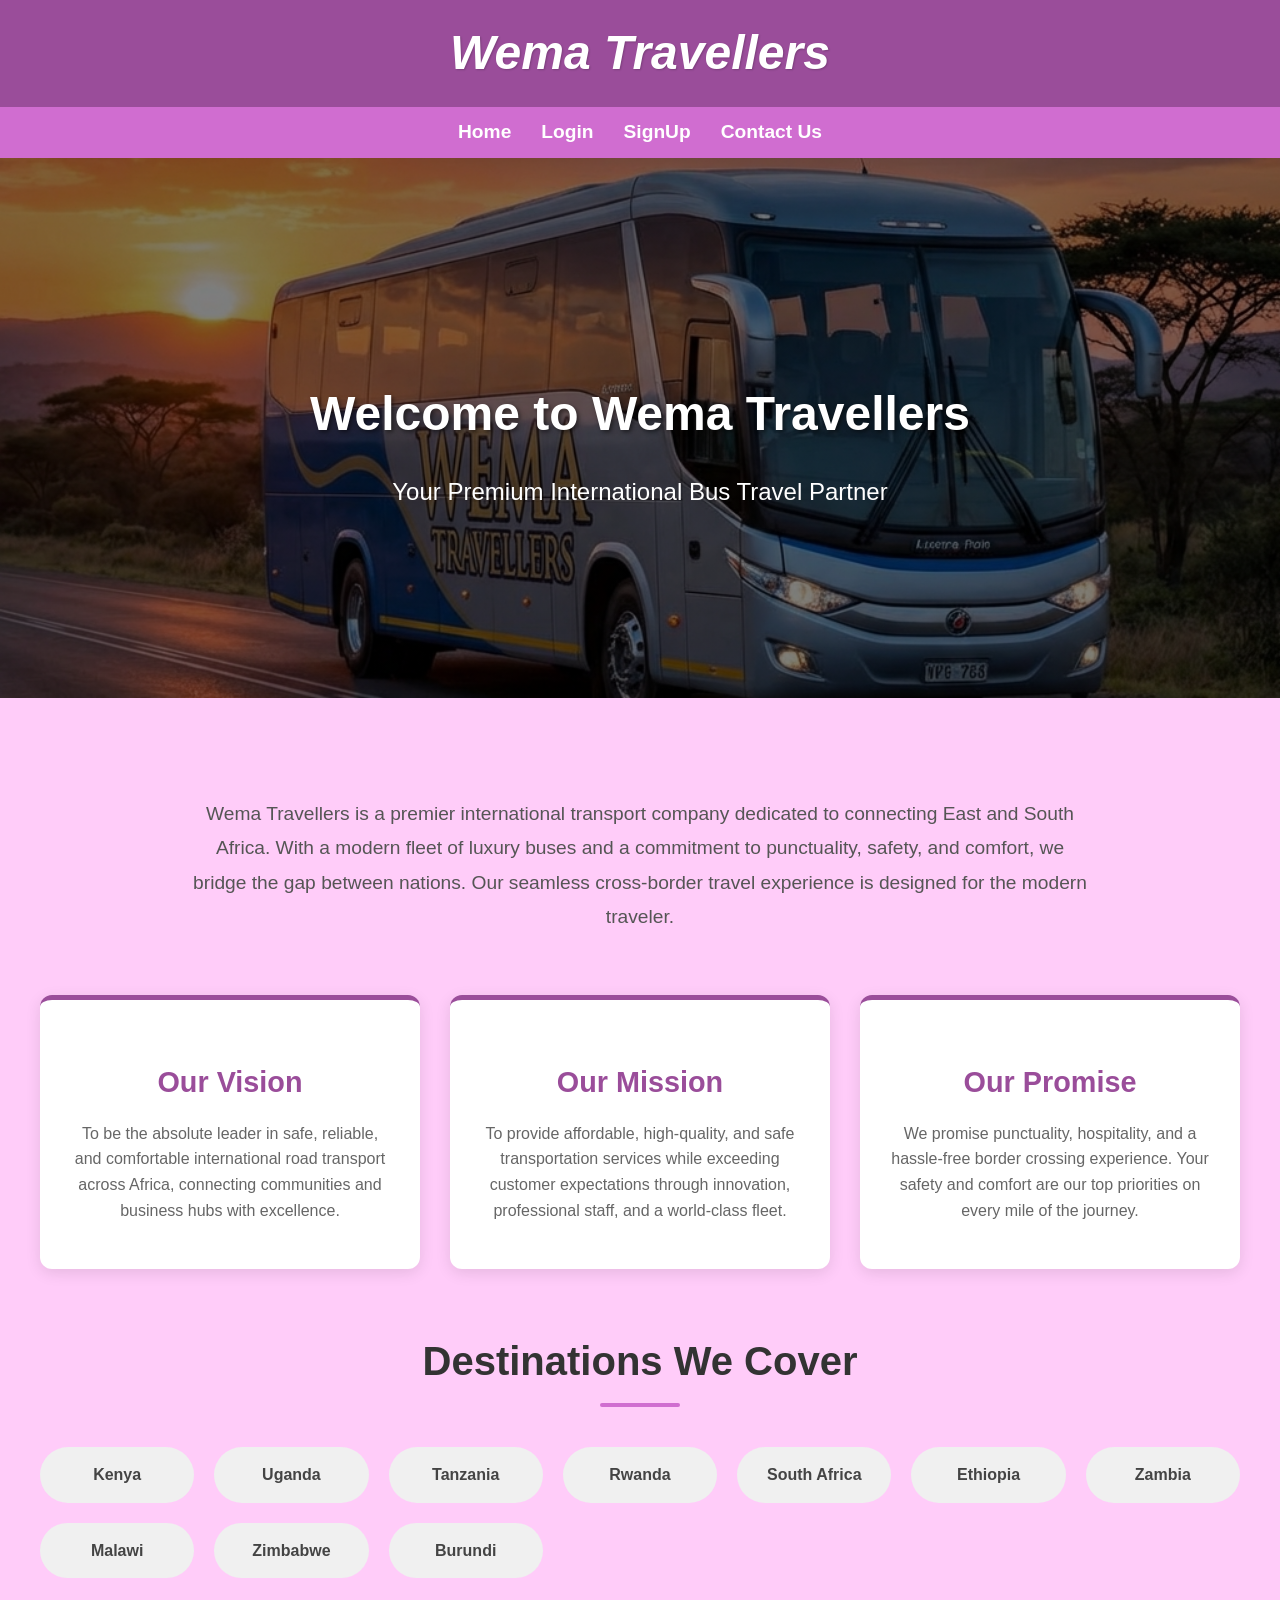
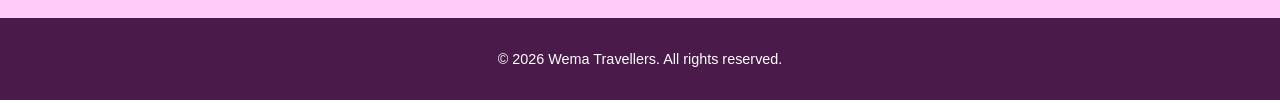
<file: pages/index.html>
<!DOCTYPE html>
<html lang="en">
<head>
  <meta charset="UTF-8">
  <meta name="viewport" content="width=device-width, initial-scale=1.0">
  <title>Wema Travellers - Home</title>
  <link rel="stylesheet" href="css/style.css">
  <link rel="stylesheet" href="css/main.css">
  <style>
    .hero {
      background-image: linear-gradient(rgba(0, 0, 0, 0.5), rgba(0, 0, 0, 0.5)), url('img/wema_bus_sunset.png');
      height: 60vh;
      background-position: center;
      background-size: cover;
      display: flex;
      justify-content: center;
      align-items: center;
      text-align: center;
      color: white;
      margin-bottom: 40px;
    }
    .hero h1 {
      font-size: 3rem;
      margin-bottom: 20px;
      text-shadow: 2px 2px 4px rgba(0, 0, 0, 0.5);
    }
    .hero p {
      font-size: 1.5rem;
      max-width: 800px;
      margin: 0 auto;
    }
    .section-container {
      max-width: 1200px;
      margin: 0 auto;
      padding: 40px 20px;
    }
    h2.section-title {
      text-align: center;
      color: #333;
      font-size: 2.5rem;
      margin-bottom: 40px;
    }
    h2.section-title::after {
      content: '';
      display: block;
      width: 80px;
      height: 4px;
      background-color: var(--pink);
      margin: 10px auto 0;
      border-radius: 2px;
    }
    .vmg-grid {
      display: grid;
      grid-template-columns: repeat(auto-fit, minmax(300px, 1fr));
      gap: 30px;
      margin-bottom: 60px;
    }
    .vmg-card {
      background: white;
      padding: 30px;
      border-radius: 12px;
      box-shadow: 0 4px 15px rgba(0, 0, 0, 0.1);
      text-align: center;
      transition: transform 0.3s ease;
      border-top: 5px solid var(--purple);
    }
    .vmg-card:hover {
      transform: translateY(-10px);
    }
    .vmg-card h3 {
      color: var(--purple);
      font-size: 1.8rem;
      margin-bottom: 15px;
    }
    .vmg-card p {
      color: #666;
      line-height: 1.6;
    }
    .countries-grid {
      display: grid;
      grid-template-columns: repeat(auto-fill, minmax(150px, 1fr));
      gap: 20px;
      text-align: center;
    }
    .country-pill {
      background-color: #f0f0f0;
      padding: 15px;
      border-radius: 50px;
      font-weight: 600;
      color: #444;
      transition: background 0.3s, color 0.3s;
    }
    .country-pill:hover {
      background-color: #4a1a4a !important;
      border: 2px solid #4a1a4a !important;
      color: white !important;
      cursor: pointer;
      transform: scale(1.05);
      font-weight: bold;
    }
    .intro-text {
      text-align: center;
      font-size: 1.2rem;
      color: #555;
      max-width: 900px;
      margin: 0 auto 60px;
      line-height: 1.8;
    }
  </style>
</head>
<body>
  <script src="js/header1.js"></script>
  <div class="hero">
    <div class="hero-content">
      <h1>Welcome to Wema Travellers</h1>
      <p>Your Premium International Bus Travel Partner</p>
    </div>
  </div>
  <div class="section-container">
    <div class="intro-text">
      <p>
        Wema Travellers is a premier international transport company dedicated to connecting East and South Africa.
        With a modern fleet of luxury buses and a commitment to punctuality, safety, and comfort, we bridge the gap
        between nations.
        Our seamless cross-border travel experience is designed for the modern traveler.
      </p>
    </div>
    <div class="vmg-grid">
      <div class="vmg-card">
        <h3>Our Vision</h3>
        <p>To be the absolute leader in safe, reliable, and comfortable international road transport across Africa,
          connecting communities and business hubs with excellence.</p>
      </div>
      <div class="vmg-card">
        <h3>Our Mission</h3>
        <p>To provide affordable, high-quality, and safe transportation services while exceeding customer expectations
          through innovation, professional staff, and a world-class fleet.</p>
      </div>
      <div class="vmg-card">
        <h3>Our Promise</h3>
        <p>We promise punctuality, hospitality, and a hassle-free border crossing experience. Your safety and comfort
          are our top priorities on every mile of the journey.</p>
      </div>
    </div>
    <h2 class="section-title">Destinations We Cover</h2>
    <div class="countries-grid">
      <div class="country-pill">Kenya</div>
      <div class="country-pill">Uganda</div>
      <div class="country-pill">Tanzania</div>
      <div class="country-pill">Rwanda</div>
      <div class="country-pill">South Africa</div>
      <div class="country-pill">Ethiopia</div>
      <div class="country-pill">Zambia</div>
      <div class="country-pill">Malawi</div>
      <div class="country-pill">Zimbabwe</div>
      <div class="country-pill">Burundi</div>
    </div>
  </div>
  <script src="js/footer.js"></script>
</body>
</html>
</file>
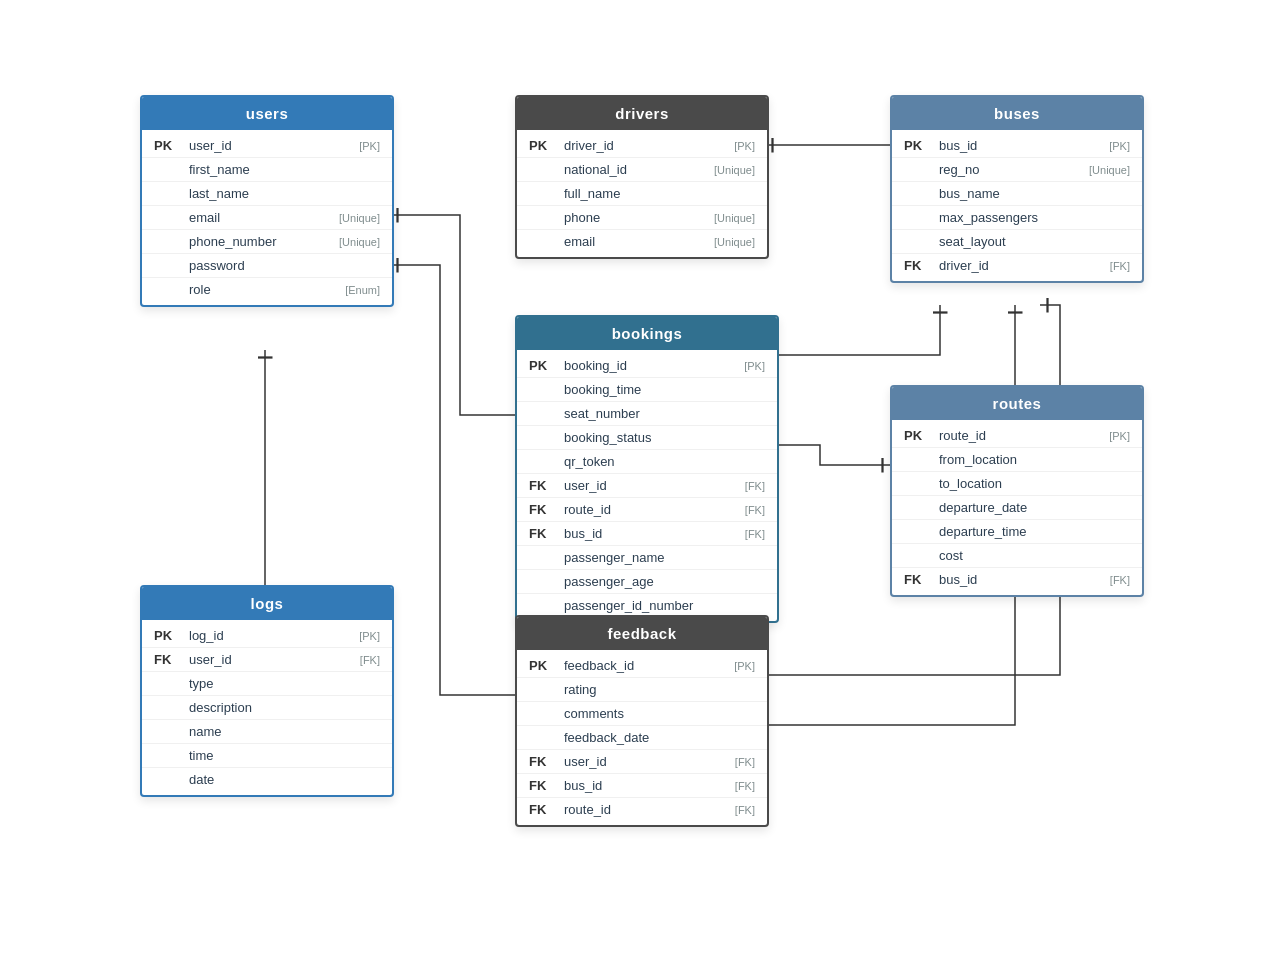
<file: corrected_erd.html>
<!DOCTYPE html>
<html lang="en">
<head>
    <meta charset="UTF-8">
    <meta name="viewport" content="width=device-width, initial-scale=1.0">
    <title>IBBS Corrected ERD</title>
    <style>
        body {
            font-family: 'Segoe UI', Tahoma, Geneva, Verdana, sans-serif;
            background-color: #ffffff;
            margin: 0;
            padding: 40px;
            display: flex;
            justify-content: center;
            align-items: center;
            min-height: 100vh;
        }

        .erd-container {
            position: relative;
            width: 1100px;
            height: 850px;
            background: #ffffff;
        }

        /* SVG overlay for connectors */
        .connector-svg {
            position: absolute;
            top: 0;
            left: 0;
            width: 100%;
            height: 100%;
            z-index: 1;
            pointer-events: none;
        }

        /* Table Card Styling */
        .table-card {
            position: absolute;
            background: #ffffff;
            border-radius: 4px;
            box-shadow: 0 4px 10px rgba(0,0,0,0.1);
            z-index: 10;
            font-size: 13px;
            width: 250px;
            overflow: hidden;
        }

        .table-header {
            color: #ffffff;
            padding: 8px 12px;
            font-weight: bold;
            font-size: 15px;
            text-align: center;
            letter-spacing: 0.5px;
        }

        /* Color variations matching the screenshot */
        .theme-blue {
            border: 2px solid #337ab7;
        }
        .theme-blue .table-header {
            background-color: #337ab7;
        }

        .theme-dark-grey {
            border: 2px solid #4a4a4a;
        }
        .theme-dark-grey .table-header {
            background-color: #4a4a4a;
        }

        .theme-muted-blue {
            border: 2px solid #5c82a6;
        }
        .theme-muted-blue .table-header {
            background-color: #5c82a6;
        }

        .theme-teal {
            border: 2px solid #31708f;
        }
        .theme-teal .table-header {
            background-color: #31708f;
        }

        /* Table Row Styling */
        .table-rows {
            padding: 4px 0;
        }

        .row {
            display: flex;
            padding: 4px 12px;
            align-items: center;
            border-bottom: 1px solid #f0f0f0;
        }

        .row:last-child {
            border-bottom: none;
        }

        .col-key {
            width: 35px;
            font-weight: bold;
            color: #333;
        }

        .col-name {
            flex-grow: 1;
            color: #2c3e50;
        }

        .col-type {
            color: #7f8c8d;
            font-size: 11px;
            text-align: right;
        }

        /* Positions of the tables on our 1100x850 canvas */
        #card-users { top: 30px; left: 50px; }
        #card-drivers { top: 30px; left: 425px; }
        #card-buses { top: 30px; left: 800px; }

        #card-bookings { top: 250px; left: 425px; width: 260px; }
        #card-routes { top: 320px; left: 800px; }

        #card-logs { top: 520px; left: 50px; }
        #card-feedback { top: 550px; left: 425px; }

        /* Marker & Line styles */
        path {
            fill: none;
            stroke: #333333;
            stroke-width: 1.5;
        }
    </style>
</head>
<body>

    <div class="erd-container">
        <!-- SVG Connections -->
        <svg class="connector-svg">
            <defs>
                <!-- Crow's foot and relation markers -->
                <!-- Zero-to-many (o{) or One-to-many (|{) style markers -->
                <marker id="many" markerWidth="10" markerHeight="10" refX="0" refY="5" orient="auto">
                    <path d="M 0 2 L 10 5 L 0 8 M 10 5 L 0 5" stroke="#333" stroke-width="1.5" fill="none"/>
                </marker>
                <marker id="one" markerWidth="10" markerHeight="10" refX="10" refY="5" orient="auto">
                    <line x1="5" y1="0" x2="5" y2="10" stroke="#333" stroke-width="1.5" />
                    <line x1="8" y1="0" x2="8" y2="10" stroke="#333" stroke-width="1.5" />
                </marker>
                <marker id="one-start" markerWidth="10" markerHeight="10" refX="0" refY="5" orient="auto">
                    <line x1="5" y1="0" x2="5" y2="10" stroke="#333" stroke-width="1.5" />
                </marker>
            </defs>

            <!-- 1. DRIVERS ||--o{ BUSES -->
            <!-- Drivers right to Buses left -->
            <path d="M 675 80 L 800 80" marker-start="url(#one-start)" marker-end="url(#many)" />

            <!-- 2. USERS ||--o{ LOGS -->
            <!-- Users bottom to Logs top -->
            <path d="M 175 285 L 175 520" marker-start="url(#one-start)" marker-end="url(#many)" />

            <!-- 3. USERS ||--o{ BOOKINGS -->
            <!-- Users right to Bookings left -->
            <path d="M 300 150 L 370 150 L 370 350 L 425 350" marker-start="url(#one-start)" marker-end="url(#many)" />

            <!-- 4. USERS ||--o{ FEEDBACK -->
            <!-- Users right, down to Feedback left -->
            <path d="M 300 200 L 350 200 L 350 630 L 425 630" marker-start="url(#one-start)" marker-end="url(#many)" />

            <!-- 5. BUSES ||--o{ ROUTES -->
            <!-- Buses bottom to Routes top -->
            <path d="M 925 240 L 925 320" marker-start="url(#one-start)" marker-end="url(#many)" />

            <!-- 6. BUSES ||--o{ BOOKINGS -->
            <!-- Buses bottom, left to Bookings right -->
            <path d="M 850 240 L 850 290 L 685 290" marker-start="url(#one-start)" marker-end="url(#many)" />

            <!-- 7. ROUTES ||--o{ BOOKINGS -->
            <!-- Routes left to Bookings right -->
            <path d="M 800 400 L 730 400 L 730 380 L 685 380" marker-start="url(#one-start)" marker-end="url(#many)" />

            <!-- 8. ROUTES ||--o{ FEEDBACK -->
            <!-- Routes bottom to Feedback right -->
            <path d="M 925 500 L 925 660 L 675 660" marker-start="url(#one-start)" marker-end="url(#many)" />

            <!-- 9. BUSES ||--o{ FEEDBACK -->
            <!-- Buses bottom-left to Feedback right -->
            <path d="M 950 240 L 970 240 L 970 610 L 675 610" marker-start="url(#one-start)" marker-end="url(#many)" />
        </svg>

        <!-- USERS -->
        <div class="table-card theme-blue" id="card-users">
            <div class="table-header">users</div>
            <div class="table-rows">
                <div class="row">
                    <span class="col-key">PK</span>
                    <span class="col-name">user_id</span>
                    <span class="col-type">[PK]</span>
                </div>
                <div class="row">
                    <span class="col-key"></span>
                    <span class="col-name">first_name</span>
                    <span class="col-type"></span>
                </div>
                <div class="row">
                    <span class="col-key"></span>
                    <span class="col-name">last_name</span>
                    <span class="col-type"></span>
                </div>
                <div class="row">
                    <span class="col-key"></span>
                    <span class="col-name">email</span>
                    <span class="col-type">[Unique]</span>
                </div>
                <div class="row">
                    <span class="col-key"></span>
                    <span class="col-name">phone_number</span>
                    <span class="col-type">[Unique]</span>
                </div>
                <div class="row">
                    <span class="col-key"></span>
                    <span class="col-name">password</span>
                    <span class="col-type"></span>
                </div>
                <div class="row">
                    <span class="col-key"></span>
                    <span class="col-name">role</span>
                    <span class="col-type">[Enum]</span>
                </div>
            </div>
        </div>

        <!-- DRIVERS -->
        <div class="table-card theme-dark-grey" id="card-drivers">
            <div class="table-header">drivers</div>
            <div class="table-rows">
                <div class="row">
                    <span class="col-key">PK</span>
                    <span class="col-name">driver_id</span>
                    <span class="col-type">[PK]</span>
                </div>
                <div class="row">
                    <span class="col-key"></span>
                    <span class="col-name">national_id</span>
                    <span class="col-type">[Unique]</span>
                </div>
                <div class="row">
                    <span class="col-key"></span>
                    <span class="col-name">full_name</span>
                    <span class="col-type"></span>
                </div>
                <div class="row">
                    <span class="col-key"></span>
                    <span class="col-name">phone</span>
                    <span class="col-type">[Unique]</span>
                </div>
                <div class="row">
                    <span class="col-key"></span>
                    <span class="col-name">email</span>
                    <span class="col-type">[Unique]</span>
                </div>
            </div>
        </div>

        <!-- BUSES -->
        <div class="table-card theme-muted-blue" id="card-buses">
            <div class="table-header">buses</div>
            <div class="table-rows">
                <div class="row">
                    <span class="col-key">PK</span>
                    <span class="col-name">bus_id</span>
                    <span class="col-type">[PK]</span>
                </div>
                <div class="row">
                    <span class="col-key"></span>
                    <span class="col-name">reg_no</span>
                    <span class="col-type">[Unique]</span>
                </div>
                <div class="row">
                    <span class="col-key"></span>
                    <span class="col-name">bus_name</span>
                    <span class="col-type"></span>
                </div>
                <div class="row">
                    <span class="col-key"></span>
                    <span class="col-name">max_passengers</span>
                    <span class="col-type"></span>
                </div>
                <div class="row">
                    <span class="col-key"></span>
                    <span class="col-name">seat_layout</span>
                    <span class="col-type"></span>
                </div>
                <div class="row">
                    <span class="col-key">FK</span>
                    <span class="col-name">driver_id</span>
                    <span class="col-type">[FK]</span>
                </div>
            </div>
        </div>

        <!-- BOOKINGS -->
        <div class="table-card theme-teal" id="card-bookings">
            <div class="table-header">bookings</div>
            <div class="table-rows">
                <div class="row">
                    <span class="col-key">PK</span>
                    <span class="col-name">booking_id</span>
                    <span class="col-type">[PK]</span>
                </div>
                <div class="row">
                    <span class="col-key"></span>
                    <span class="col-name">booking_time</span>
                    <span class="col-type"></span>
                </div>
                <div class="row">
                    <span class="col-key"></span>
                    <span class="col-name">seat_number</span>
                    <span class="col-type"></span>
                </div>
                <div class="row">
                    <span class="col-key"></span>
                    <span class="col-name">booking_status</span>
                    <span class="col-type"></span>
                </div>
                <div class="row">
                    <span class="col-key"></span>
                    <span class="col-name">qr_token</span>
                    <span class="col-type"></span>
                </div>
                <div class="row">
                    <span class="col-key">FK</span>
                    <span class="col-name">user_id</span>
                    <span class="col-type">[FK]</span>
                </div>
                <div class="row">
                    <span class="col-key">FK</span>
                    <span class="col-name">route_id</span>
                    <span class="col-type">[FK]</span>
                </div>
                <div class="row">
                    <span class="col-key">FK</span>
                    <span class="col-name">bus_id</span>
                    <span class="col-type">[FK]</span>
                </div>
                <div class="row">
                    <span class="col-key"></span>
                    <span class="col-name">passenger_name</span>
                    <span class="col-type"></span>
                </div>
                <div class="row">
                    <span class="col-key"></span>
                    <span class="col-name">passenger_age</span>
                    <span class="col-type"></span>
                </div>
                <div class="row">
                    <span class="col-key"></span>
                    <span class="col-name">passenger_id_number</span>
                    <span class="col-type"></span>
                </div>
            </div>
        </div>

        <!-- ROUTES -->
        <div class="table-card theme-muted-blue" id="card-routes">
            <div class="table-header">routes</div>
            <div class="table-rows">
                <div class="row">
                    <span class="col-key">PK</span>
                    <span class="col-name">route_id</span>
                    <span class="col-type">[PK]</span>
                </div>
                <div class="row">
                    <span class="col-key"></span>
                    <span class="col-name">from_location</span>
                    <span class="col-type"></span>
                </div>
                <div class="row">
                    <span class="col-key"></span>
                    <span class="col-name">to_location</span>
                    <span class="col-type"></span>
                </div>
                <div class="row">
                    <span class="col-key"></span>
                    <span class="col-name">departure_date</span>
                    <span class="col-type"></span>
                </div>
                <div class="row">
                    <span class="col-key"></span>
                    <span class="col-name">departure_time</span>
                    <span class="col-type"></span>
                </div>
                <div class="row">
                    <span class="col-key"></span>
                    <span class="col-name">cost</span>
                    <span class="col-type"></span>
                </div>
                <div class="row">
                    <span class="col-key">FK</span>
                    <span class="col-name">bus_id</span>
                    <span class="col-type">[FK]</span>
                </div>
            </div>
        </div>

        <!-- FEEDBACK -->
        <div class="table-card theme-dark-grey" id="card-feedback">
            <div class="table-header">feedback</div>
            <div class="table-rows">
                <div class="row">
                    <span class="col-key">PK</span>
                    <span class="col-name">feedback_id</span>
                    <span class="col-type">[PK]</span>
                </div>
                <div class="row">
                    <span class="col-key"></span>
                    <span class="col-name">rating</span>
                    <span class="col-type"></span>
                </div>
                <div class="row">
                    <span class="col-key"></span>
                    <span class="col-name">comments</span>
                    <span class="col-type"></span>
                </div>
                <div class="row">
                    <span class="col-key"></span>
                    <span class="col-name">feedback_date</span>
                    <span class="col-type"></span>
                </div>
                <div class="row">
                    <span class="col-key">FK</span>
                    <span class="col-name">user_id</span>
                    <span class="col-type">[FK]</span>
                </div>
                <div class="row">
                    <span class="col-key">FK</span>
                    <span class="col-name">bus_id</span>
                    <span class="col-type">[FK]</span>
                </div>
                <div class="row">
                    <span class="col-key">FK</span>
                    <span class="col-name">route_id</span>
                    <span class="col-type">[FK]</span>
                </div>
            </div>
        </div>

        <!-- LOGS -->
        <div class="table-card theme-blue" id="card-logs">
            <div class="table-header">logs</div>
            <div class="table-rows">
                <div class="row">
                    <span class="col-key">PK</span>
                    <span class="col-name">log_id</span>
                    <span class="col-type">[PK]</span>
                </div>
                <div class="row">
                    <span class="col-key">FK</span>
                    <span class="col-name">user_id</span>
                    <span class="col-type">[FK]</span>
                </div>
                <div class="row">
                    <span class="col-key"></span>
                    <span class="col-name">type</span>
                    <span class="col-type"></span>
                </div>
                <div class="row">
                    <span class="col-key"></span>
                    <span class="col-name">description</span>
                    <span class="col-type"></span>
                </div>
                <div class="row">
                    <span class="col-key"></span>
                    <span class="col-name">name</span>
                    <span class="col-type"></span>
                </div>
                <div class="row">
                    <span class="col-key"></span>
                    <span class="col-name">time</span>
                    <span class="col-type"></span>
                </div>
                <div class="row">
                    <span class="col-key"></span>
                    <span class="col-name">date</span>
                    <span class="col-type"></span>
                </div>
            </div>
        </div>

    </div>

</body>
</html>
</file>
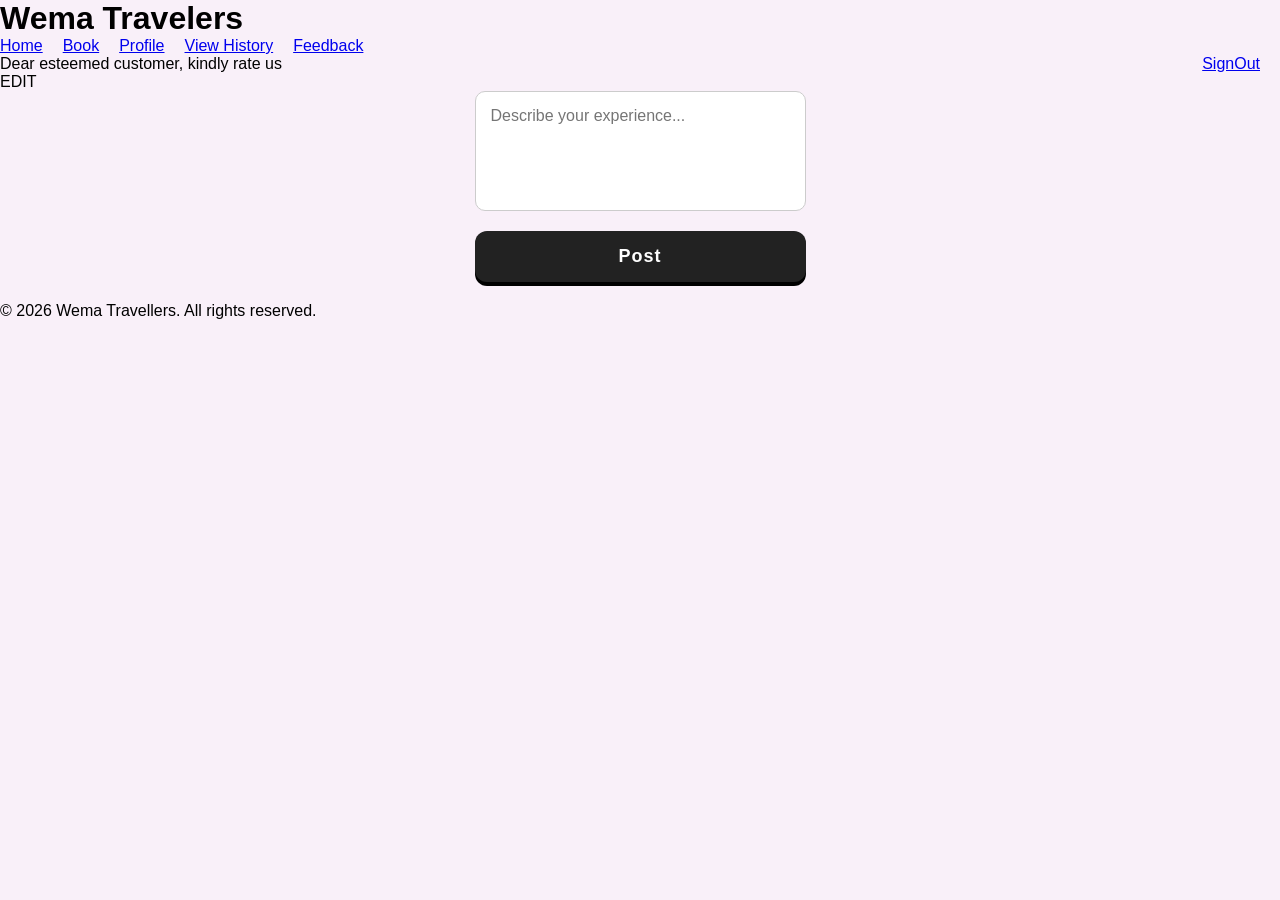
<file: pages/feedback.html>
<meta name="viewport" content="width=device-width, initial-scale=1.0">
  <link rel="stylesheet" href="Feedback.css">
</head>
<body>
  <div id="navbar-placeholder"></div>
      Dear esteemed customer, kindly rate us
    </div>
    <div class="post">
      <div class="edit">EDIT</div>
    </div>
    <div class="star-widget">
      <div class="stars-container">
      </div>
      <form action="feedback.php" id="feedbackForm" method="post" onsubmit="return validateForm()">
        <header></header>
        <input type="hidden" name="rating" id="rating-value" value="">
        <input type="text" name="bus_id" id="bus_id" placeholder="Enter Bus ID"
          style="margin: 10px 0; padding: 8px; width: 100%;" onmouseout="validateBusId()">
        <div class="textarea">
          <textarea cols="30" name="comment" id="comment" placeholder="Describe your experience..." onmouseout="validateComment()"></textarea>
        </div>
        <div class="btn">
          <button type="submit">Post</button>
        </div>
      </form>
    </div>
  </div>
  <div id="footer-placeholder"></div>
  <script src="js/header.js"></script>
  <script src="js/footer.js"></script>
  <script>
    const btn = document.querySelector("button");
    const post = document.querySelector(".post");
    const widget = document.querySelector(".star-widget");
    const editBtn = document.querySelector(".edit");
    function validateRating() {
      const ratingInputs = document.querySelectorAll('input[name="rating"]');
      let ratingValue = "";
      ratingInputs.forEach(input => {
        if (input.checked) {
          ratingValue = input.value;
        }
      });
      if (ratingValue === "") {
        alert("Please select a star rating before posting.");
        return false;
      }
      document.getElementById('rating-value').value = ratingValue; 
      return true;
    }
    function validateBusId() {
      const busId = document.getElementById("bus_id").value.trim();
      if (busId === "" || isNaN(busId)) {
        alert("Please enter a valid numeric Bus ID for the trip you are rating.");
        document.getElementById("bus_id").focus();
        return false;
      }
      return true;
    }
    function validateComment() {
      const comment = document.getElementById("comment").value.trim();
      if (comment.length < 5) {
        alert("Please provide a brief comment describing your experience (at least 5 characters).");
        document.getElementById("comment").focus();
        return false;
      }
      return true;
    }
    function validateForm() {
      if (!validateRating()) return false;
      if (!validateBusId()) return false;
      if (!validateComment()) return false;
      widget.style.display = "none";
      post.style.display = "block";
      editBtn.onclick = () => {
        widget.style.display = "block";
        post.style.display = "none";
      };
      return true; 
    }
  </script>
</body>
</html>
</file>
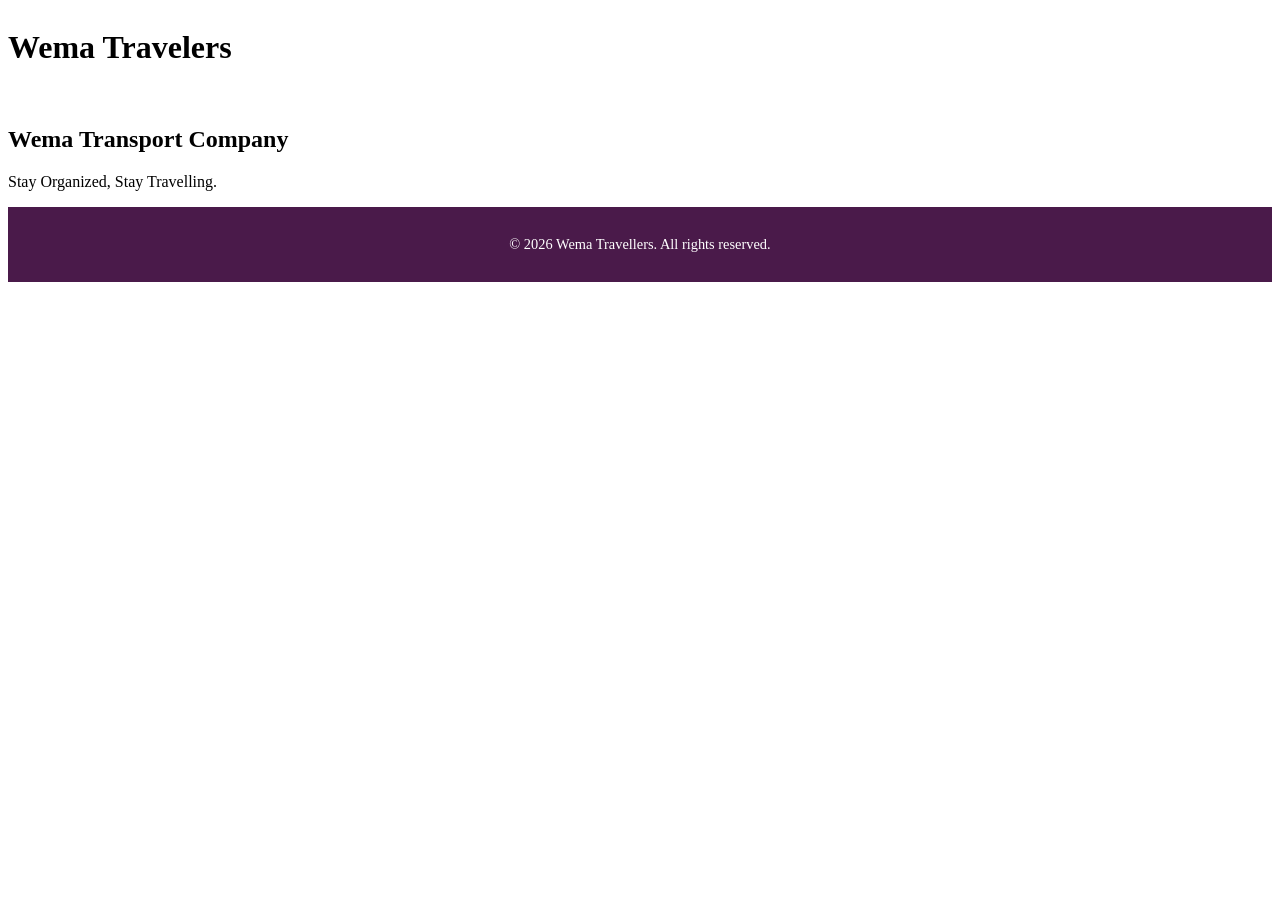
<file: pages/index(home).html>
<!DOCTYPE html>
<html lang="en">
<head>
  <meta charset="UTF-8">
  <meta name="viewport" content="width=device-width, initial-scale=1.0">
  <title>TaskHive - Home</title>
  <link rel="stylesheet" href="css/style.css">
</head>
<body>
  <div id="navbar-placeholder"></div>
  <div id="main-content">
    <h2>Wema Transport Company</h2>
    <p>Stay Organized, Stay Travelling.</p>
  </div>
  <script src="js/header.js"></script>
  <script src="js/footer.js"></script>
</body>
</html>
</file>
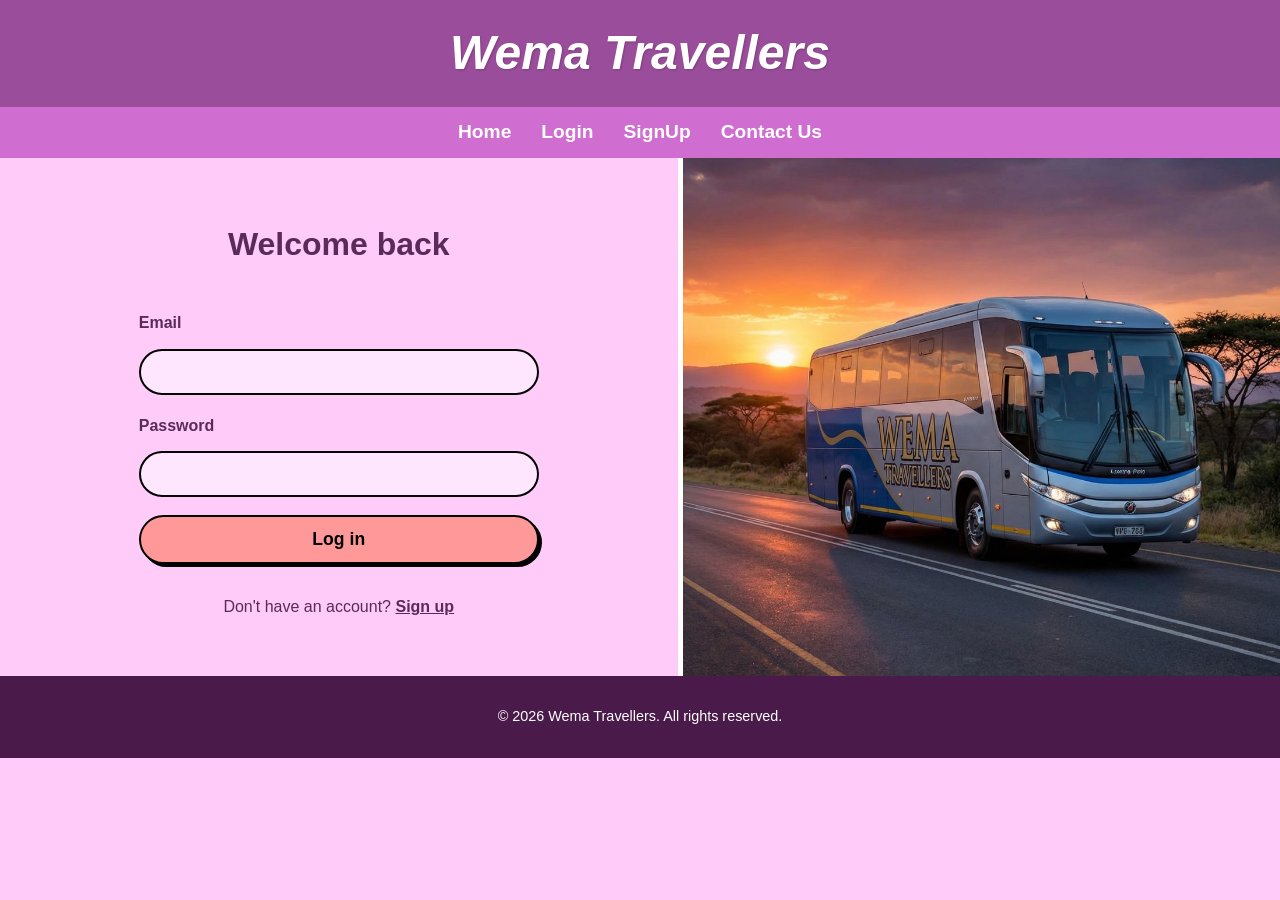
<file: pages/login.html>
<!DOCTYPE html>
<html lang="en">
<head>
    <meta charset="UTF-8">
    <meta name="viewport" content="width=device-width, initial-scale=1.0">
    <title>Wema Travellers - Login</title>
    <link rel="stylesheet" href="css/main.css">
    <link rel="stylesheet" href="css/entry-page.css">
    <link rel="stylesheet" href="css/style.css">
</head>
<body>
    <script src="js/header1.js"></script>
    <script src="js/footer.js"></script>
    <div class="row height-full">
        <div class="left-column flex flex-column height-full justify-center items-center">
            <h1 class="welcoming-title">Welcome back</h1>
            <form class="form" id="loginForm" action="account2.php" method="POST" autocomplete="off" onsubmit="return validateForm()">
                <label for="email" class="label">Email</label>
                <input type="text" name="email" id="email" class="input" onmouseout="validateEmail();">
                <label for="password" class="label">Password</label>
                <input type="password" name="password" id="password" class="input" onmouseout="validatePassword();">
                <button type="submit" name="login" class="button regular-button pink-background cta-btn">Log in</button>
            </form>
            <script>
                function validateEmail() {
                    var email = document.getElementById("email").value;
                    if (email.length == 0 || email.indexOf("@") == -1 || email.indexOf(".") == -1) {
                        alert("You must enter a valid email address");
                        document.getElementById("email").focus();
                        return false;
                    }
                    return true;
                }
                function validatePassword() {
                    var password = document.getElementById("password").value;
                    if (password.length == 0) {
                        alert("Password cannot be empty");
                        document.getElementById("password").focus();
                        return false;
                    }
                    return true;
                }
                function validateForm() {
                    var rtned = validateEmail();
                    if (rtned == true) {
                        rtned = validatePassword();
                    }
                    return rtned;
                }
            </script>
            <p class="sign-up-prompt">Don't have an account? <a href="./signup.html" class="sign-up-link">Sign up</a></p>
        </div>
        <div class="right-column"></div>
    </div>
</body>
</html>
</file>
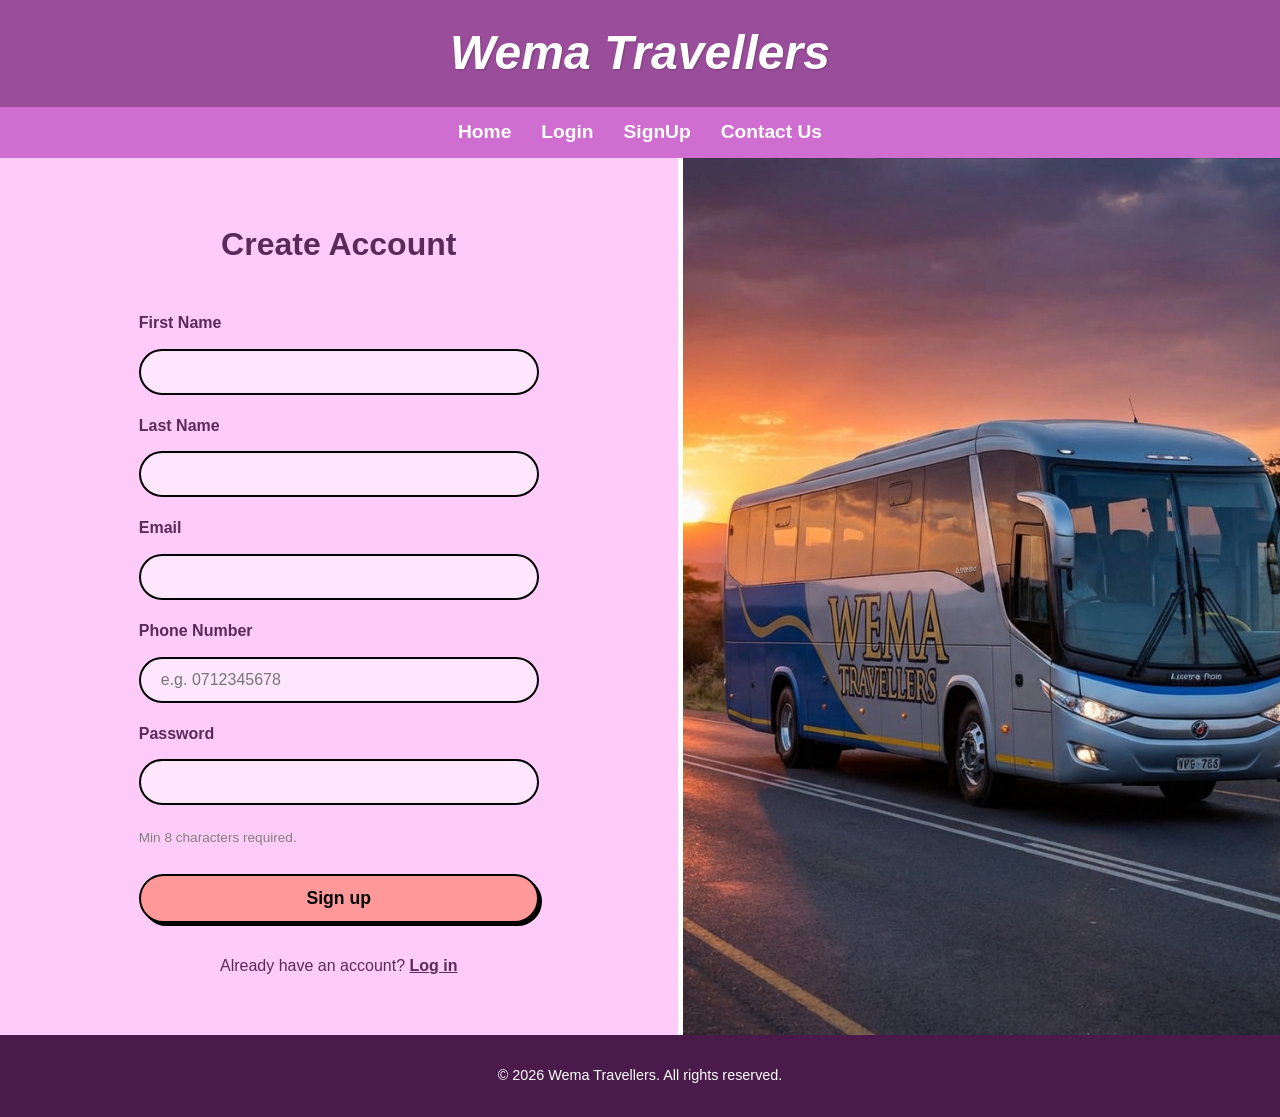
<file: pages/signup.html>
<!DOCTYPE html>
<html lang="en">
<head>
    <meta charset="UTF-8">
    <meta name="viewport" content="width=device-width, initial-scale=1.0">
    <title>Wema Travellers - Sign up</title>
    <link rel="stylesheet" href="css/main.css">
    <link rel="stylesheet" href="css/entry-page.css">
    <link rel="stylesheet" href="css/style.css">
</head>
<body>
    <script src="js/header1.js"></script>
    <script src="js/footer.js"></script>
    <div class="row height-full">
        <div class="left-column flex flex-column height-full justify-center items-center">
            <h1 class="welcoming-title">Create Account</h1>
            <form class="form" id="signupForm" action="account2.php" method="POST" autocomplete="off" onsubmit="return validateForm()">
                <label for="first_name" class="label">First Name</label>
                <input type="text" name="first_name" id="first_name" class="input" onmouseout="validateFirstName();">
                <label for="last_name" class="label">Last Name</label>
                <input type="text" name="last_name" id="last_name" class="input" onmouseout="validateLastName();">
                <label for="email" class="label">Email</label>
                <input type="text" name="email" id="email" class="input" onmouseout="validateEmail();">
                <label for="phone_number" class="label">Phone Number</label>
                <input type="text" name="phone_number" id="phone_number" class="input" placeholder="e.g. 0712345678" onmouseout="validatePhoneNumber();">
                <label for="password" class="label">Password</label>
                <input type="password" name="password" id="password" class="input" onmouseout="validatePassword();">
                <p style="font-size: 0.85rem; color: gray; margin-bottom: 1rem;">Min 8 characters required.</p>
                <button type="submit" name="save" class="button regular-button pink-background cta-btn">Sign up</button>
            </form>
            <script>
                function validateFirstName() {
                    var fname = document.getElementById("first_name").value.trim();
                    if (fname == "") {
                        alert("First Name is required");
                        document.getElementById("first_name").focus();
                        return false;
                    }
                    return true;
                }
                function validateLastName() {
                    var lname = document.getElementById("last_name").value.trim();
                    if (lname == "") {
                        alert("Last Name is required");
                        document.getElementById("last_name").focus();
                        return false;
                    }
                    return true;
                }
                function validateEmail() {
                    var email = document.getElementById("email").value;
                    if (email.length == 0 || email.indexOf("@") == -1 || email.indexOf(".") == -1) {
                        alert("Please enter a valid email address");
                        document.getElementById("email").focus();
                        return false;
                    }
                    return true;
                }
                function validatePhoneNumber() {
                    var phone = document.getElementById("phone_number").value.trim();
                    if (phone.length < 9 || isNaN(phone)) {
                        alert("Please enter a valid phone number (numeric only)");
                        document.getElementById("phone_number").focus();
                        return false;
                    }
                    return true;
                }
                function validatePassword() {
                    var password = document.getElementById("password").value;
                    if (password.length < 8) {
                        alert("Password must be at least 8 characters long");
                        document.getElementById("password").focus();
                        return false;
                    }
                    return true;
                }
                function validateForm() {
                    var ok = validateFirstName();
                    if (ok == true) ok = validateLastName();
                    if (ok == true) ok = validateEmail();
                    if (ok == true) ok = validatePhoneNumber();
                    if (ok == true) ok = validatePassword();
                    return ok;
                }
            </script>
            <p class="login-prompt">Already have an account? <a href="./login.html" class="log-in-link">Log in</a></p>
        </div>
        <div class="right-column"></div>
    </div>
</body>
</html>
</file>
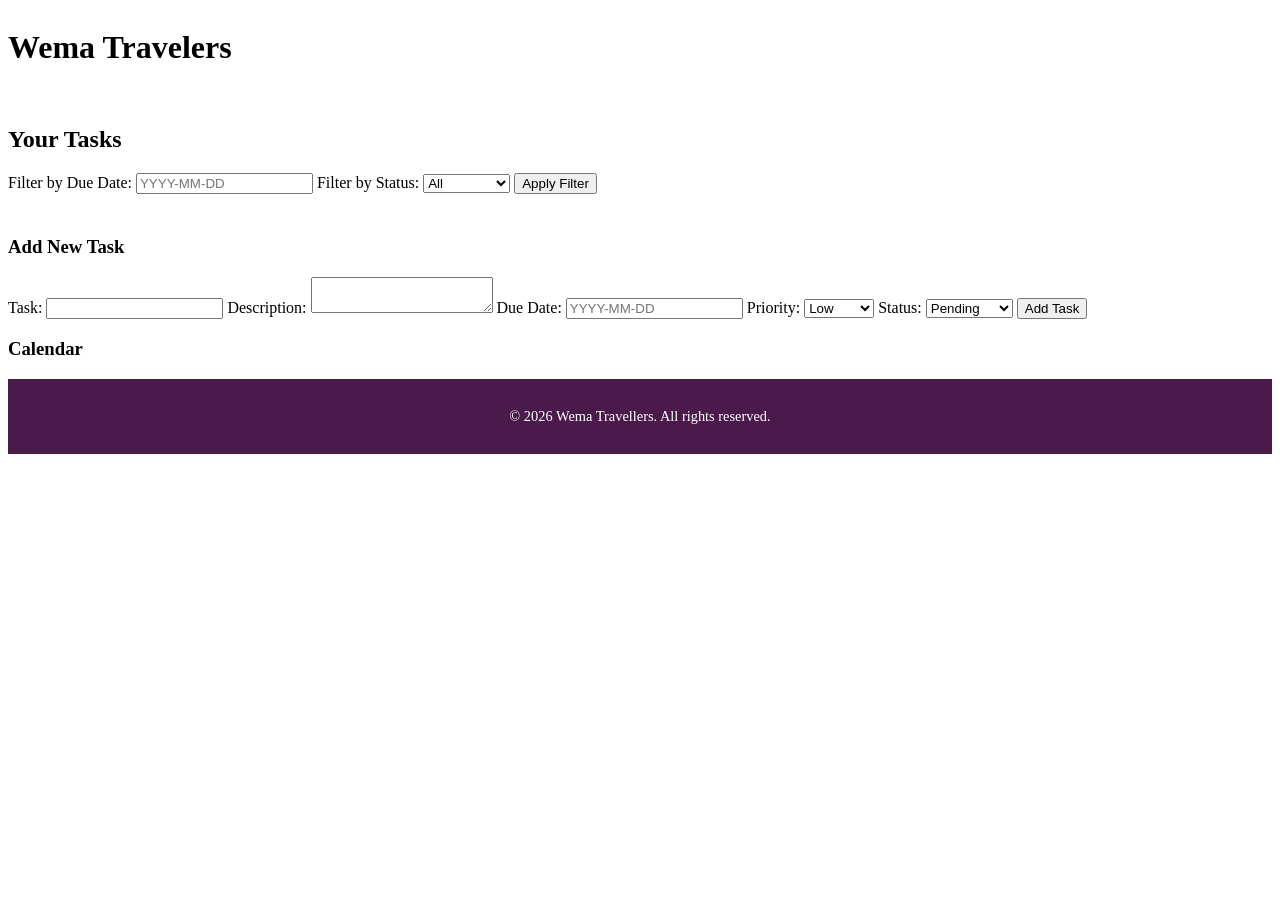
<file: pages/tasks.html>
<!DOCTYPE html>
<html lang="en">
<head>
  <meta charset="UTF-8">
  <meta name="viewport" content="width=device-width, initial-scale=1.0">
  <title>TaskHive - Tasks</title>
  <link rel="stylesheet" href="css/style.css">
</head>
<body>
  <div id="navbar-placeholder"></div>
  <div id="main-content">
    <h2>Your Tasks</h2>
    <div id="filter-section">
      <label for="filter-date">Filter by Due Date:</label>
      <input type="text" id="filter-date" placeholder="YYYY-MM-DD">
      <label for="filter-status">Filter by Status:</label>
      <select id="filter-status">
        <option value="all">All</option>
        <option value="pending">Pending</option>
        <option value="completed">Completed</option>
        <option value="overdue">Overdue</option>
      </select>
      <button onclick="filterTasks()">Apply Filter</button>
    </div>
    <table id="task-table">
      <thead>
        <tr>
          <th>Task</th>
          <th>Description</th>
          <th>Due Date</th>
          <th>Priority</th>
          <th>Status</th>
          <th>Actions</th>
        </tr>
      </thead>
      <tbody>
      </tbody>
    </table>
    <h3>Add New Task</h3>
    <form id="add-task-form" action="add_task.php" method="POST" onsubmit="return validateTaskForm()">
      <label for="new-task">Task:</label>
      <input type="text" id="new-task" name="new-task" onmouseout="validateTask()">
      <label for="task-description">Description:</label>
      <textarea id="task-description" name="task-description" onmouseout="validateDescription()"></textarea>
      <label for="due-date">Due Date:</label>
      <input type="text" id="due-date" name="due-date" placeholder="YYYY-MM-DD" onmouseout="validateDueDate()">
      <label for="priority">Priority:</label>
      <select id="priority" name="priority">
        <option value="low">Low</option>
        <option value="medium">Medium</option>
        <option value="high">High</option>
      </select>
      <label for="status">Status:</label>
      <select id="status" name="status">
        <option value="pending">Pending</option>
        <option value="completed">Completed</option>
        <option value="overdue">Overdue</option>
      </select>
      <button type="submit">Add Task</button>
    </form>
    <script>
      function validateTask() {
        var val = document.getElementById("new-task").value.trim();
        if (val == "") {
          alert("Task name is required.");
          return false;
        }
        return true;
      }
      function validateDescription() {
        var val = document.getElementById("task-description").value.trim();
        if (val == "") {
          alert("Task description is required.");
          return false;
        }
        return true;
      }
      function validateDueDate() {
        var val = document.getElementById("due-date").value.trim();
        var regex = /^\d{4}-\d{2}-\d{2}$/;
        if (!regex.test(val)) {
          alert("Due Date must be in YYYY-MM-DD format.");
          return false;
        }
        return true;
      }
      function validateTaskForm() {
        if (!validateTask()) return false;
        if (!validateDescription()) return false;
        if (!validateDueDate()) return false;
        return true;
      }
    </script>
    <h3>Calendar</h3>
    <div id="calendar"></div>
  </div>
  <script src="js/header.js"></script>
  <script src="js/footer.js"></script>
</body>
</html>
</file>
<file: pages/css/style.css>
:root {
  background-color: var(--body-bg);
  color: var(--text-color);
  display: flex;
  flex-direction: column;
  min-height: 100vh;
}
#banner {
  background-color: var(--header-bg);
}
#nav-links {
  background-color: var(--nav-bg);
}
#nav-links a {
  color: white !important;
}
.view-container,
.profile-container,
.ticket-container {
  background: rgba(255, 255, 255, 0.5) !important;
  border: 2px solid var(--header-bg);
  border-radius: 15px;
  margin-bottom: 40px;
}
th {
  background-color: var(--header-bg) !important;
  color: white !important;
}
footer,
#footer {
  background-color: #4a1a4a !important;
  color: white !important;
  text-align: center;
  padding: 15px;
  margin-top: 0;
  font-size: 0.9rem;
  width: 100%;
  box-sizing: border-box;
}
@media print {
    .no-print, 
    #search-hub, 
    header, 
    footer, 
    #banner, 
    #nav-links, 
    .back-btn-container,
    .button.regular-button,
    button { 
        display: none !important; 
    }
    body { 
        background-color: white !important; 
        color: black !important;
        margin: 0;
        padding: 0;
    }
    .view-container { 
        border: none !important; 
        box-shadow: none !important;
        width: 100% !important;
        max-width: 100% !important;
        margin: 0 !important;
        padding: 0 !important;
        background: transparent !important;
    }
    table { 
        width: 100% !important; 
        border-collapse: collapse !important;
    }
    th { 
        background-color: #f8fafc !important; 
        color: black !important; 
        border: 1px solid #ddd !important;
    }
    td { 
        border: 1px solid #ddd !important; 
    }
}
</file>
<file: pages/css/main.css>
:root {
  --header-bg: #9a4d9a;
  --nav-bg: #d06dd0;
  --body-bg: #ffccf9;
  --input-bg: #ffe6ff;
  --text-color: #5a2a5a;
  --button-color: #ff9999;
  --button-border: #000000;
  --purple: #9a4d9a;
  --pink: #d06dd0;
}
body {
  margin: 0;
  padding: 0;
  font-family: 'Inter', sans-serif;
  background-color: var(--body-bg);
  color: var(--text-color);
  line-height: 1.6;
}
#banner {
  background-color: var(--header-bg);
  color: white;
  text-align: center;
  padding: 15px;
  font-size: 1.5rem;
  font-weight: bold;
  font-style: italic;
  text-shadow: 1px 1px 2px rgba(0, 0, 0, 0.2);
}
#banner h1 {
  margin: 0;
}
#nav-links {
  background-color: var(--nav-bg);
  padding: 10px;
  display: flex;
  justify-content: center;
  align-items: center;
  position: relative;
}
#nav-links a {
  color: white;
  text-decoration: none;
  font-size: 1.2rem;
  margin: 0 15px;
  font-weight: bold;
}
#nav-links a:hover {
  text-decoration: underline;
}
.dropdown {
  position: relative;
  display: inline-block;
}
.dropdown-content {
  display: none;
  position: absolute;
  background-color: #ffffff;
  min-width: 240px;
  box-shadow: 0px 10px 25px rgba(0,0,0,0.15);
  z-index: 1000;
  border-radius: 12px;
  top: calc(100% + 5px);
  left: 50%;
  transform: translateX(-50%);
  padding: 10px 0;
  border: 1px solid rgba(0,0,0,0.05);
}
.dropdown-content.show {
  display: block;
  animation: dropdownFade 0.2s ease-out;
}
@keyframes dropdownFade {
    from { opacity: 0; transform: translateX(-50%) translateY(-10px); }
    to { opacity: 1; transform: translateX(-50%) translateY(0); }
}
#nav-links .dropdown-content a {
  color: #333333 !important;
  padding: 12px 20px;
  display: flex;
  align-items: center;
  gap: 10px;
  margin: 0;
  font-size: 0.9rem;
  font-weight: 500;
  transition: all 0.2s;
}
#nav-links .dropdown-content a:hover {
  background-color: #f3f4f6;
  color: var(--purple) !important;
  padding-left: 25px;
}
.admin-only, .user-only, .agent-only { display: none !important; }
body.admin-role .admin-only { display: inline-block !important; }
body.agent-role .agent-only { display: inline-block !important; }
body.passenger-role .user-only { display: inline-block !important; }
input.input {
  width: 100%;
  padding: 12px 20px;
  margin: 8px 0;
  display: inline-block;
  border: 2px solid var(--button-border);
  border-radius: 25px;
  box-sizing: border-box;
  background-color: var(--input-bg);
  font-size: 1rem;
}
.button,
button {
  background-color: var(--button-color);
  color: black;
  padding: 12px 20px;
  margin: 10px 0;
  border: 2px solid var(--button-border);
  border-radius: 25px;
  cursor: pointer;
  width: 100%;
  font-size: 1.1rem;
  font-weight: bold;
  box-shadow: 3px 3px 0px rgba(0, 0, 0, 1);
  transition: transform 0.1s, box-shadow 0.1s;
}
.button:active,
button:active {
  transform: translate(2px, 2px);
  box-shadow: 1px 1px 0px rgba(0, 0, 0, 1);
}
.cta-btn {
  background-color: #ff9999 !important;
}
.action-btn {
  display: inline-block;
  width: auto;
  padding: 8px 18px;
  font-size: 0.85rem;
  color: white !important;
  text-decoration: none;
  border-radius: 50px;
  box-shadow: 2px 2px 5px rgba(0,0,0,0.1);
  border: none;
  font-weight: 700;
  transition: all 0.2s;
}
.action-btn:hover {
    transform: scale(1.05);
    opacity: 0.9;
}
.btn-view { background-color: #9a4d9a; }
.btn-delete { background-color: #ff4d4d; }
.btn-cancel { background-color: #f59e0b; }
.btn-print { background-color: #9a4d9a; }
label {
  font-weight: bold;
  display: block;
  margin-top: 10px;
  margin-bottom: 5px;
  color: var(--text-color);
}
a {
  color: var(--header-bg);
  text-decoration: none;
}
a:hover {
  text-decoration: underline;
}
@media print {
    .no-print {
        display: none !important;
    }
    body {
        background-color: white !important;
    }
}
.view-container {
  max-width: 1600px;
  width: 92%;
  margin: 30px auto;
  padding: 30px;
  background-color: rgba(255, 255, 255, 0.7);
  border: 2px solid var(--header-bg);
  border-radius: 15px;
  box-shadow: 0 10px 25px rgba(0,0,0,0.1);
}
.crud-table {
  width: 100%;
  border-collapse: collapse;
  margin-top: 20px;
  background-color: white;
}
.crud-table th, 
.crud-table td {
  padding: 12px 15px;
  border-bottom: 1px solid #edf2f7;
  text-align: left;
}
.crud-table th {
  background-color: var(--purple);
  color: white;
  font-weight: bold;
  text-transform: uppercase;
  font-size: 0.85rem;
  letter-spacing: 1px;
}
.back-btn-container {
  padding: 20px 0;
  max-width: 1600px;
  margin: 0 auto;
}
.action-btn {
  padding: 6px 14px;
  border-radius: 6px;
  text-decoration: none;
  color: white;
  font-size: 0.85rem;
  font-weight: bold;
  display: inline-block;
  cursor: pointer;
  border: none;
}
.btn-delete { background-color: #ef4444; }
.btn-update, .btn-save { background-color: #3182ce; }
.btn-cancel { background-color: #718096; }
.btn-reset { background-color: #9a4d9a; }
</file>
<file: pages/Feedback.css>
:root {
  --primary-bg: #f9f0f9;
  --card-bg: #fff;
  --text-dark: #333;
  --purple: #8e44ad;
  --purple-light: #9b59b6;
  --star-yellow: #f1c40f;
  --star-grey: #ddd;
  --grey-border: #ccc;
  --btn-dark: #222;
}
* {
  margin: 0;
  padding: 0;
  box-sizing: border-box;
  font-family: 'Poppins', sans-serif;
}
body {
  background-color: var(--primary-bg);
  min-height: 100vh;
}
.feedback-card {
  max-width: 500px;
  background: var(--card-bg);
  margin: 50px auto;
  padding: 40px 30px;
  border-radius: 20px;
  box-shadow: 0 10px 30px rgba(0, 0, 0, 0.05);
  text-align: center;
}
.feedback-card .header-text {
  font-size: 24px;
  font-weight: 700;
  color: var(--text-dark);
  margin-bottom: 30px;
  line-height: 1.3;
}
.star-widget {
  display: flex;
  flex-direction: column;
  align-items: center;
  margin-bottom: 20px;
}
.stars-container {
  display: flex;
  flex-direction: row-reverse;
  justify-content: center;
}
.star-widget input {
  display: none;
}
.star-widget label {
  font-size: 40px;
  color: var(--star-grey);
  padding: 0 5px;
  cursor: pointer;
  transition: all 0.2s ease;
}
.star-widget input:not(:checked)~label:hover,
.star-widget input:not(:checked)~label:hover~label {
  color: var(--star-yellow);
}
.star-widget input:checked~label,
.star-widget input:checked~label~label {
  color: var(--star-yellow);
}
#rating-label {
  width: 100%;
  font-size: 26px;
  color: var(--purple);
  font-weight: 600;
  margin: 10px 0 20px 0;
  min-height: 40px;
  text-align: center;
}
.dropdown-container {
  margin-bottom: 20px;
}
.dropdown-container select {
  width: 100%;
  padding: 12px 15px;
  border: 1px solid var(--grey-border);
  border-radius: 8px;
  font-size: 15px;
  color: #555;
  outline: none;
  background: #fff;
  transition: border-color 0.3s;
}
.dropdown-container select:focus {
  border-color: var(--purple);
}
.textarea {
  width: 100%;
  margin-bottom: 20px;
}
.textarea textarea {
  width: 100%;
  height: 120px;
  padding: 15px;
  border: 1px solid var(--grey-border);
  border-radius: 10px;
  font-size: 16px;
  color: #444;
  resize: none;
  outline: none;
  transition: border-color 0.3s;
}
.textarea textarea:focus {
  border-color: var(--purple);
}
.btn {
  width: 100%;
}
.btn button {
  width: 100%;
  padding: 15px;
  background: var(--btn-dark);
  color: white;
  border: none;
  border-radius: 12px;
  font-size: 18px;
  font-weight: 700;
  letter-spacing: 1px;
  cursor: pointer;
  transition: transform 0.2s, background 0.3s, box-shadow 0.3s;
  box-shadow: 0 4px 0 #000;
}
.btn button:hover {
  background: #000;
  transform: translateY(-2px);
  box-shadow: 0 6px 0 #000;
}
.btn button:active {
  transform: translateY(2px);
  box-shadow: 0 2px 0 #000;
}
</file>
<file: pages/css/entry-page.css>
.row {
    display: flex;
    flex: 1;
    margin: 0 !important;
    overflow: hidden;
}
.height-full {
    height: 100%;
}
.left-column {
    flex: 1;
    padding: 40px;
    display: flex;
    flex-direction: column;
    align-items: center;
    background-color: var(--body-bg);
    overflow-y: auto;
}
.welcoming-title {
    font-size: 2rem;
    color: var(--text-color);
    margin-bottom: 30px;
    font-weight: bold;
}
.form {
    width: 100%;
    max-width: 400px;
}
.sign-up-prompt,
.login-prompt {
    margin-top: 20px;
    font-size: 1rem;
}
.sign-up-link,
.log-in-link {
    color: var(--text-color);
    font-weight: bold;
    text-decoration: underline;
}
.right-column {
    flex: 1;
    background-image: url("../img/wema_bus_sunset.png");
    background-size: cover;
    background-position: center;
    border-left: 5px solid white;
    display: none;
}
@media (min-width: 768px) {
    .right-column {
        display: block;
    }
}
</file>
